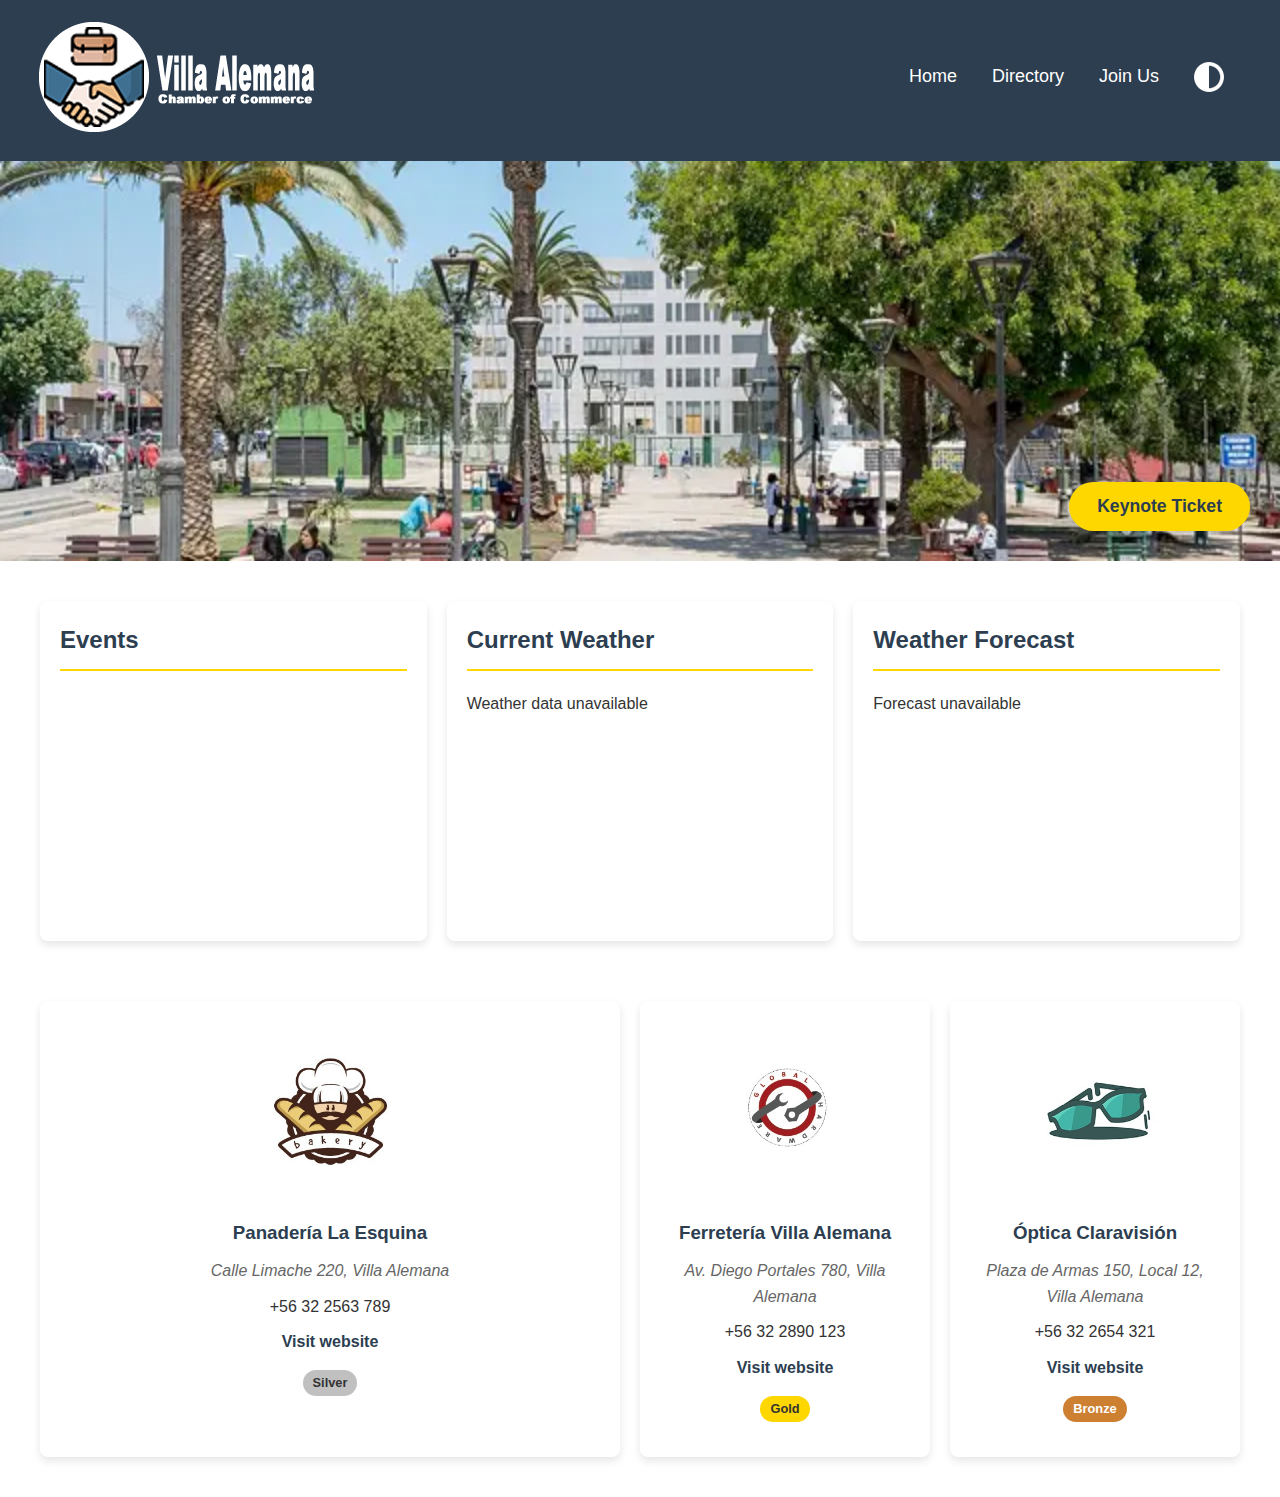
<file: chamber/index.html>
<!DOCTYPE html>
<html lang="en">
<head>
  <meta charset="UTF-8">
  <meta name="viewport" content="width=device-width, initial-scale=1.0">
  <link rel="icon" href="favicon.png" type="image/png">
  <meta name="author" content="Cristian Orrego">
  <link rel="stylesheet" href="styles/style.css">
  <script src="scripts/scripts.js" defer></script>
  <link rel="stylesheet" href="https://cdnjs.cloudflare.com/ajax/libs/font-awesome/6.5.0/css/all.min.css">
  <title>Villa Alemana Chamber of Commerce</title>
  <meta name="description" content="Discover local businesses in Villa Alemana, Chile">
  </head>
  <body>
    <header>
      <div class="header-container">
        <div class="logo">
          <img src="images/logo.png" alt="Villa Alemana Chamber" class="profile-photo">
        </div>
        <nav>
          <ul class="nav-links" id="nav-links">
            <li><a href="index.html">Home</a></li>
            <li><a href="directory.html">Directory</a></li>
            <li><a href="join.html">Join Us</a></li>
            <li><img src="images/contrast-icon.png" alt="Alto Contraste"></li>
          </ul>
          <div class="hamburger" id="hamburger">
            <i class="fas fa-bars"></i>
          </div>
        </nav>
      </div>
    </header>
    <main>
      <section class="hero">
      <button class="keynote-ticket-btn">Keynote Ticket</button>
      </section>
      <section class="cards-container">
      <div class="card first-row-left">
        <h2>Events</h2>
        <div class="events-content">
          
        </div>
      </div>
      <div class="card first-row-right">
        <h2>Current Weather</h2>
        <div class="weather-current">
          
        </div>
      </div>
      <div class="card first-row-right">
        <h2>Weather Forecast</h2>
        <div class="weather-forecast">
          
        </div>
      </div>
    </section>

    
    <section class="cards-container">
      <div class="card second-row">
        <div class="business-card">
       
        </div>
      </div>
      <div class="card second-row">
        <div class="business-card">
         
        </div>
      </div>
      <div class="card second-row">
        <div class="business-card">
          
        </div>
      </div>
    </section>
    </main>
    </body>
    </html>
</file>
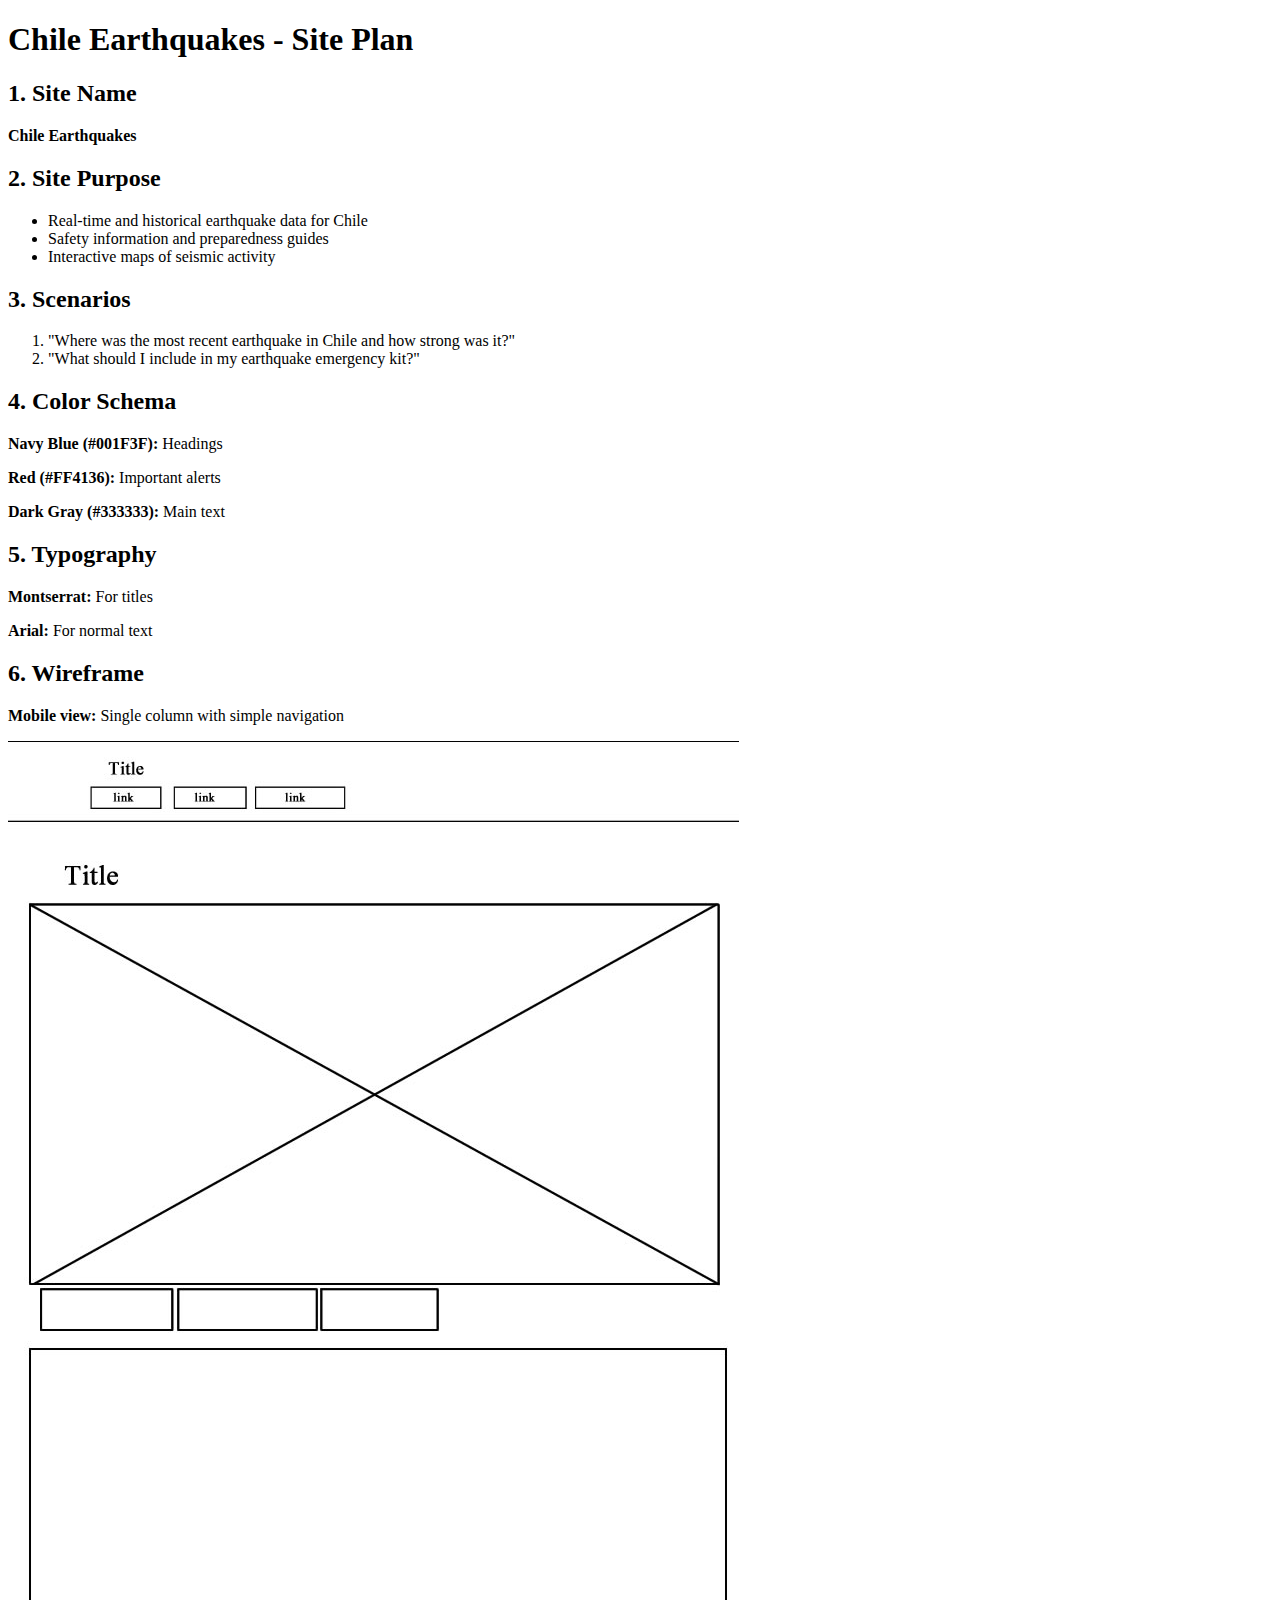
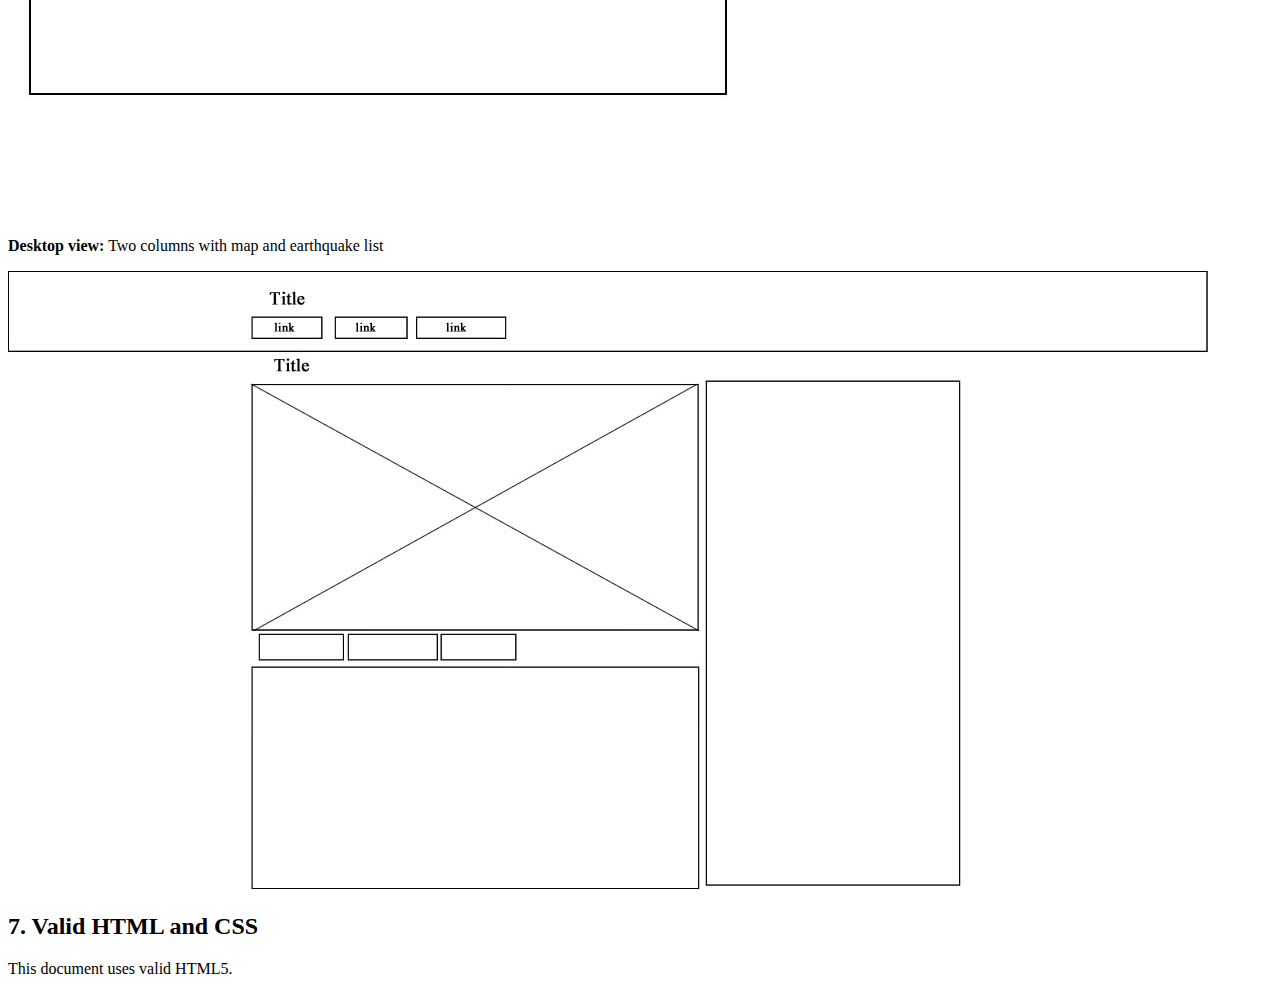
<file: seiteplan.html>
<!DOCTYPE html>
<html lang="en">
<head>
    <meta charset="UTF-8">
    <title>Chile Earthquakes - Site Plan</title>
</head>
<body>
    <h1>Chile Earthquakes - Site Plan</h1>

    <h2>1. Site Name</h2>
    <p><strong>Chile Earthquakes</strong></p>
  
    <h2>2. Site Purpose</h2>
    <ul>
        <li>Real-time and historical earthquake data for Chile</li>
        <li>Safety information and preparedness guides</li>
        <li>Interactive maps of seismic activity</li>
    </ul>

    <h2>3. Scenarios</h2>
    <ol>
        <li>"Where was the most recent earthquake in Chile and how strong was it?"</li>
        <li>"What should I include in my earthquake emergency kit?"</li>
    </ol>

    <h2>4. Color Schema</h2>
    <p><strong>Navy Blue (#001F3F):</strong> Headings</p>
    <p><strong>Red (#FF4136):</strong> Important alerts</p>
    <p><strong>Dark Gray (#333333):</strong> Main text</p>

    <h2>5. Typography</h2>
    <p><strong>Montserrat:</strong> For titles</p>
    <p><strong>Arial:</strong> For normal text</p>

    <h2>6. Wireframe</h2>
    <p><strong>Mobile view:</strong> Single column with simple navigation</p>
    <img src="m.jpg" alt="Wireframe móvil" style="max-width:100%; height:auto;">
    <p><strong>Desktop view:</strong> Two columns with map and earthquake list</p>
    <img src="d.jpg" alt="Wireframe Desktop" style="max-width:100%; height:auto;">
    <h2>7. Valid HTML and CSS</h2>
    <p>This document uses valid HTML5.</p>
</body>
</html>
</file>
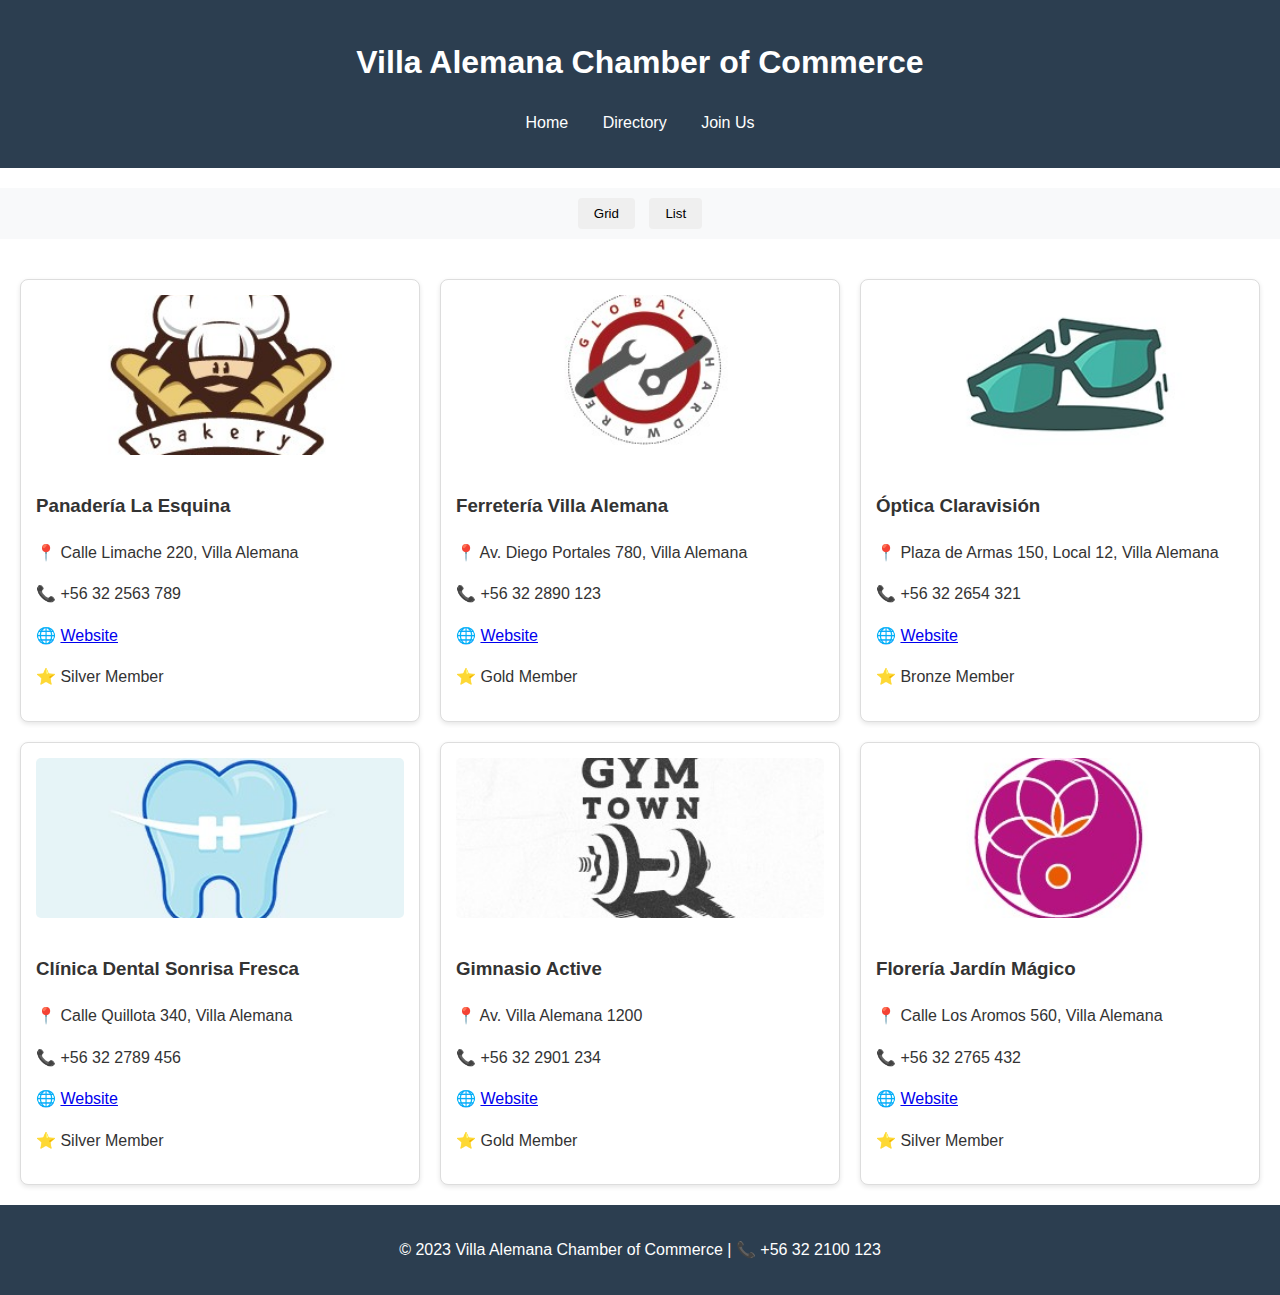
<file: chamber/directory.html>
<!DOCTYPE html>
<html lang="en">
<head>
  <meta charset="UTF-8">
  <meta name="viewport" content="width=device-width, initial-scale=1.0">
  <title>Business Directory | Villa Alemana Chamber</title>
  <meta name="description" content="Discover local businesses in Villa Alemana, Chile">
  <link rel="stylesheet" href="styles/directory.css">
</head>
<body>
  <header>
    <h1>Villa Alemana Chamber of Commerce</h1>
    <nav>
      <ul>
        <li><a href="index.html">Home</a></li>
        <li><a href="directory.html">Directory</a></li>
        <li><a href="join.html">Join Us</a></li>
      </ul>
    </nav>
  </header>

  <main>
    <div class="controls">
    <button id="grid-btn">Grid</button>
<button id="list-btn">List</button>
    </div>

    <div id="business-container" class="grid-view">
     
    </div>
  </main>

  <footer>
    <p>© 2023 Villa Alemana Chamber of Commerce | 📞 +56 32 2100 123</p>
  </footer>

  <script src="scripts/directory.js" defer></script>
</body>
</html>
</file>
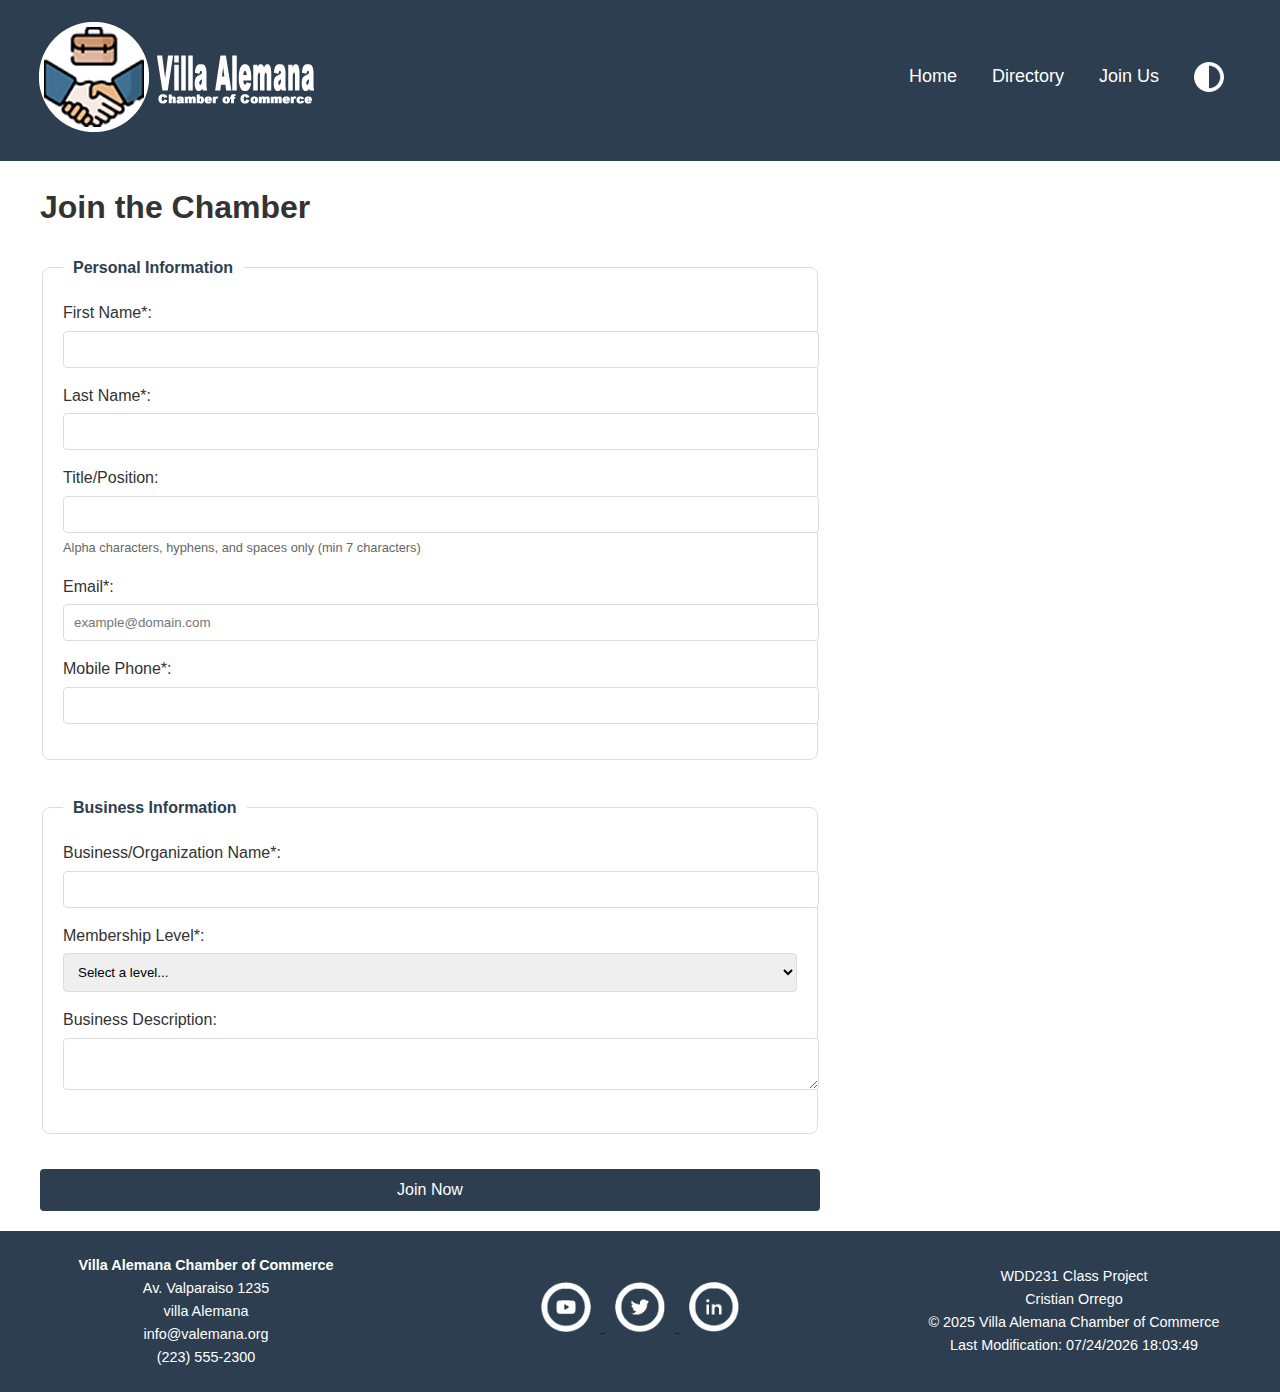
<file: chamber/join.html>
<!DOCTYPE html>
<html lang="en">
<head>
  <meta charset="UTF-8">
  <meta name="viewport" content="width=device-width, initial-scale=1.0">
  <link rel="icon" href="favicon.png" type="image/png">
  <meta name="author" content="Cristian Orrego">
  <link rel="stylesheet" href="styles/base.css">
  <script src="scripts/scripts.js" defer></script>
  <title>Join Villa Alemana Chamber of Commerce | Membership Application</title>
  <meta name="description" content="Apply to join the Villa Alemana Chamber of Commerce and access benefits for your business. Choose from NP, Bronze, Silver, or Gold membership levels.">
  <meta property="og:title" content="Join Villa Alemana Chamber of Commerce">
  <meta property="og:description" content="Become a member of Villa Alemana Chamber of Commerce and grow your business with our network and resources.">
  <meta property="og:image" content="https://github.com/0rregol/wdd231/blob/main/chamber/images/logo.png?raw=true">
  <meta property="og:url" content="https://0rregol.github.io/wdd231/chamber/join.html">
  <meta property="og:type" content="website">
</head>
  <body>
    <header>
      <div class="header-container">
        <div class="logo">
          <img src="images/logo.png" alt="Villa Alemana Chamber" class="profile-photo">
        </div>
        <nav>
          <ul class="nav-links" id="nav-links">
            <li><a href="index.html">Home</a></li>
            <li><a href="directory.html">Directory</a></li>
            <li><a href="join.html">Join Us</a></li>
            <li><img src="images/contrast-icon.png" alt="Alto Contraste"></li>
          </ul>
          <div class="hamburger" id="hamburger">
            <i class="fas fa-bars"></i>
          </div>
        </nav>
      </div>
    </header>
    <main class="join-container">
    <h1>Join the Chamber</h1>
    
    <div class="join-content">
      <form id="join-form" method="get" action="thankyou.html">
       
        <fieldset>
          <legend>Personal Information</legend>
          
          <label for="first-name">First Name*:
            <input type="text" id="first-name" name="first-name" required 
                   autocomplete="given-name" title="Please enter your first name">
          </label>
          
          <label for="last-name">Last Name*:
            <input type="text" id="last-name" name="last-name" required 
                   autocomplete="family-name" title="Please enter your last name">
          </label>
          
          <label for="title">Title/Position:
            <input type="text" id="title" name="title" 
                   autocomplete="organization-title" title="Your position in the organization"
                   pattern="[a-zA-Z\- ]{7,}">
            <span class="hint">Alpha characters, hyphens, and spaces only (min 7 characters)</span>
          </label>
          
          <label for="email">Email*:
            <input type="email" id="email" name="email" required 
                   autocomplete="email" title="Please enter your email address"
                   placeholder="example@domain.com">
          </label>
          
          <label for="phone">Mobile Phone*:
            <input type="tel" id="phone" name="phone" required 
                   autocomplete="tel" title="Please enter your phone number">
          </label>
        </fieldset>
        
        <fieldset>
          <legend>Business Information</legend>
          
          <label for="business-name">Business/Organization Name*:
            <input type="text" id="business-name" name="business-name" required 
                   autocomplete="organization" title="Please enter your business name">
          </label>
          
          <label for="membership-level">Membership Level*:
            <select id="membership-level" name="membership-level" required title="Select membership level">
              <option value="">Select a level...</option>
              <option value="np">NP Membership (Non-Profit)</option>
              <option value="bronze">Bronze Membership</option>
              <option value="silver">Silver Membership</option>
              <option value="gold">Gold Membership</option>
            </select>
          </label>
          
          <label for="description">Business Description:
            <textarea id="description" name="description" title="Describe your business"></textarea>
          </label>
          
          <input type="hidden" id="timestamp" name="timestamp">
        </fieldset>
        
        <button type="submit">Join Now</button>
      </form>
      
      <div class="membership-cards">
     
        <div class="membership-card" id="np-card">
          <h3>NP Membership</h3>
          <p>For non-profit organizations</p>
          <p>No fee</p>
          <button class="info-btn" data-modal="np-modal">View Benefits</button>
        </div>
        
        <div class="membership-card" id="bronze-card">
          <h3>Bronze Membership</h3>
          <p>Basic benefits</p>
          <button class="info-btn" data-modal="bronze-modal">View Benefits</button>
        </div>
        
        <div class="membership-card" id="silver-card">
          <h3>Silver Membership</h3>
          <p>Enhanced benefits</p>
          <button class="info-btn" data-modal="silver-modal">View Benefits</button>
        </div>
        
        <div class="membership-card" id="gold-card">
          <h3>Gold Membership</h3>
          <p>Premium benefits</p>
          <button class="info-btn" data-modal="gold-modal">View Benefits</button>
        </div>
      </div>
    </div>
    
  
    <div id="np-modal" class="modal">
      <div class="modal-content">
        <span class="close">&times;</span>
        <h3>NP Membership Benefits</h3>
        <ul>
          <li>Free listing in directory</li>
          <li>Access to networking events</li>
          <li>Monthly newsletter</li>
        </ul>
      </div>
    </div>
    
    <div id="bronze-modal" class="modal">
      <div class="modal-content">
        <span class="close">&times;</span>
        <h3>Bronze Membership Benefits</h3>
        <ul>
          <li>All NP benefits</li>
          <li>Business training sessions</li>
          <li>Discount on chamber events</li>
        </ul>
      </div>
    </div>
    
    <div id="silver-modal" class="modal">
      <div class="modal-content">
        <span class="close">&times;</span>
        <h3>Silver Membership Benefits</h3>
        <ul>
          <li>All Bronze benefits</li>
          <li>Featured in newsletter</li>
          <li>Priority event registration</li>
        </ul>
      </div>
    </div>
    
    <div id="gold-modal" class="modal">
      <div class="modal-content">
        <span class="close">&times;</span>
        <h3>Gold Membership Benefits</h3>
        <ul>
          <li>All Silver benefits</li>
          <li>Homepage spotlight</li>
          <li>VIP event access</li>
          <li>Dedicated business consultant</li>
        </ul>
      </div>
    </div>
  </main>

    <footer class="footer">
  <div class="footer-left">
    <strong>Villa Alemana Chamber of Commerce</strong><br>
    Av. Valparaiso 1235<br>
    villa Alemana<br>
    info@valemana.org<br>
    (223) 555-2300
  </div>

  <div class="footer-center">
    <a href="#" aria-label="YouTube">
      <img src="images/youtube-icon.png" alt="YouTube" width="50" height="50">
    </a>
    <a href="#" aria-label="Twitter">
      <img src="images/twitter-icon.png" alt="Twitter" width="50" height="50">
    </a>
    <a href="#" aria-label="LinkedIn">
      <img src="images/linkedin-icon.png" alt="LinkedIn" width="50" height="50">
    </a>
  </div>

  <div class="footer-right">
    <p>WDD231 Class Project<br>
    Cristian Orrego<br>
    &copy; 2025 Villa Alemana Chamber of Commerce<br>
    Last Modification: <span id="lastModified"></span></p>
  </div>
</footer>
    </body>
    </html>
</file>
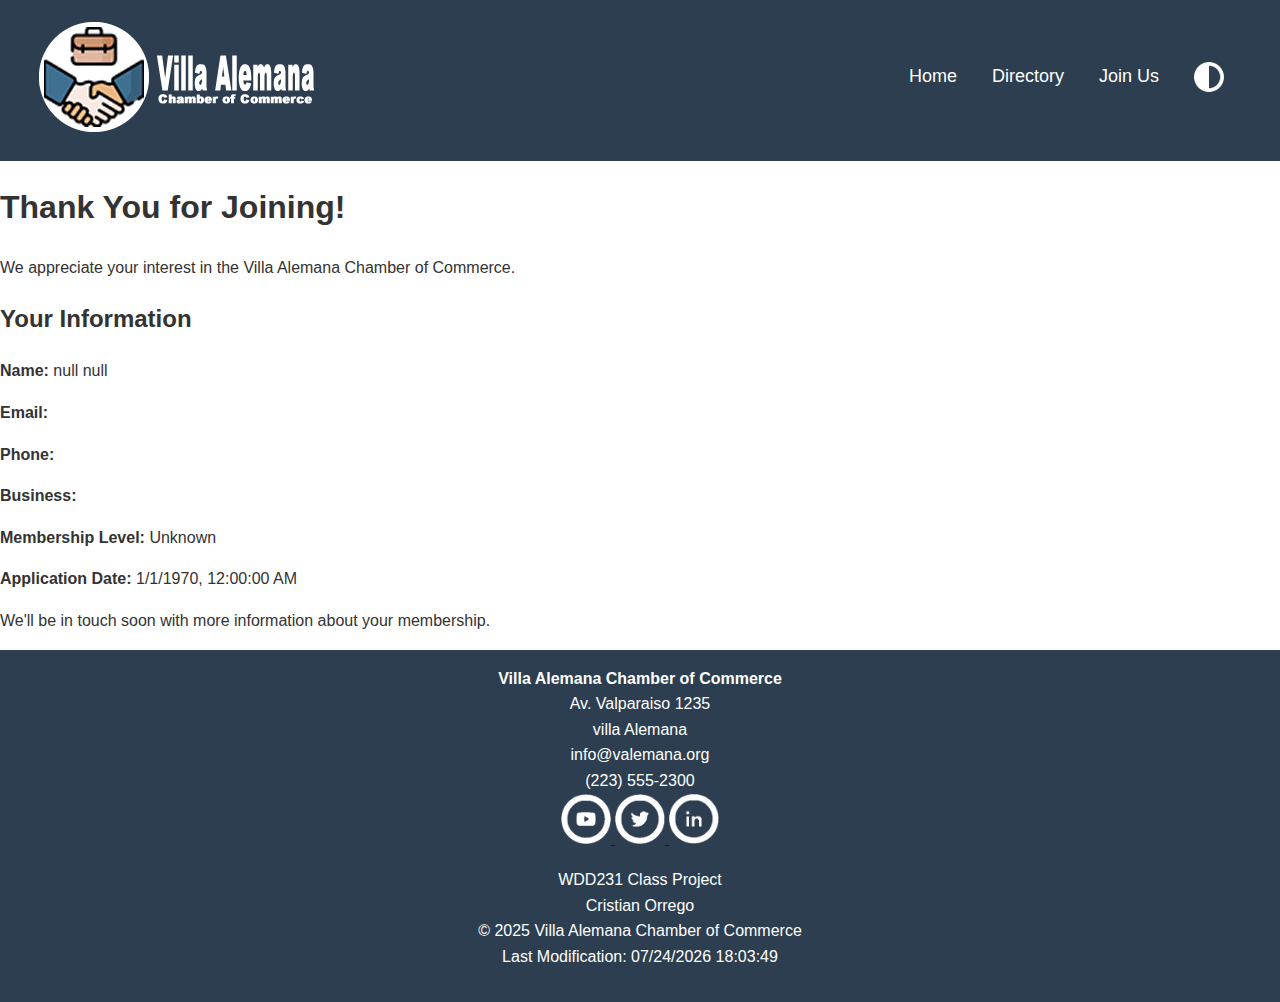
<file: chamber/thankyou.html>
<!DOCTYPE html>
<html lang="en">
<head>
  <meta charset="UTF-8">
  <meta name="viewport" content="width=device-width, initial-scale=1.0">
  <link rel="icon" href="favicon.png" type="image/png">
  <meta name="author" content="Cristian Orrego">
  <link rel="stylesheet" href="styles/style.css">
  <script src="scripts/scripts.js" defer></script>
  <link rel="stylesheet" href="https://cdnjs.cloudflare.com/ajax/libs/font-awesome/6.5.0/css/all.min.css">
  <title>Villa Alemana Chamber of Commerce</title>
  <meta name="description" content="Discover local businesses in Villa Alemana, Chile">
  </head>
  <body>
    <header>
      <div class="header-container">
        <div class="logo">
          <img src="images/logo.png" alt="Villa Alemana Chamber" class="profile-photo">
        </div>
        <nav>
          <ul class="nav-links" id="nav-links">
            <li><a href="index.html">Home</a></li>
            <li><a href="directory.html">Directory</a></li>
            <li><a href="join.html">Join Us</a></li>
            <li><img src="images/contrast-icon.png" alt="Alto Contraste"></li>
          </ul>
          <div class="hamburger" id="hamburger">
            <i class="fas fa-bars"></i>
          </div>
        </nav>
      </div>
    </header>
     <main class="thank-you">
    <h1>Thank You for Joining!</h1>
    <p>We appreciate your interest in the Villa Alemana Chamber of Commerce.</p>
    
    <div class="user-info">
      <h2>Your Information</h2>
      <p><strong>Name:</strong> <span id="display-name"></span></p>
      <p><strong>Email:</strong> <span id="display-email"></span></p>
      <p><strong>Phone:</strong> <span id="display-phone"></span></p>
      <p><strong>Business:</strong> <span id="display-business"></span></p>
      <p><strong>Membership Level:</strong> <span id="display-level"></span></p>
      <p><strong>Application Date:</strong> <span id="display-date"></span></p>
    </div>
    
    <p>We'll be in touch soon with more information about your membership.</p>
  </main>
    <footer class="footer">
  <div class="footer-left">
    <strong>Villa Alemana Chamber of Commerce</strong><br>
    Av. Valparaiso 1235<br>
    villa Alemana<br>
    info@valemana.org<br>
    (223) 555-2300
  </div>

  <div class="footer-center">
    <a href="#" aria-label="YouTube">
      <img src="images/youtube-icon.png" alt="YouTube" width="50" height="50">
    </a>
    <a href="#" aria-label="Twitter">
      <img src="images/twitter-icon.png" alt="Twitter" width="50" height="50">
    </a>
    <a href="#" aria-label="LinkedIn">
      <img src="images/linkedin-icon.png" alt="LinkedIn" width="50" height="50">
    </a>
  </div>

  <div class="footer-right">
    <p>WDD231 Class Project<br>
    Cristian Orrego<br>
    &copy; 2025 Villa Alemana Chamber of Commerce<br>
    Last Modification: <span id="lastModified"></span></p>
  </div>
</footer>
    </body>
    </html>
</file>
<file: chamber/styles/style.css>
body {
  font-family: 'Segoe UI', Tahoma, Geneva, Verdana, sans-serif;
  margin: 0;
  padding: 0;
  line-height: 1.6;
  color: #333;
}

header, footer {
  background-color: #2c3e50;
  color: white;
  text-align: center;
  padding: 1rem;
}
.header-container {
    display: flex;
    justify-content: space-between;
    align-items: center;
    padding: 0 20px;
}

nav {
    display: flex;
    align-items: center;
    padding: 20px 20px;
    width: auto;
    flex-direction: row;
    text-align: right;
}

.nav-links {
    display: flex;
    gap: 35px;
    list-style: none;
    margin: 0;
    padding: 0;
}

.nav-links li {
    margin: 0;
    list-style: none;
    display: inline;
}

.nav-links a {
    text-decoration: none;
    color: white;
    font-size: 18px;
}

.nav-links a:hover {
    color: #FFD700;
}

.nav-links a.active {
    color: #969393;
}

.hamburger {
    display: none;
    flex-direction: column;
    cursor: pointer;
}
.hero {
    position: relative;
    background-image: url('../images/hero.webp');
    background-size: cover;
    background-position: center;
    height: 400px;
    display: flex;
    justify-content: center;
    align-items: center;
    color: white;
}

.hero .keynote-ticket-btn {
    position: absolute;
    right: 30px;
    bottom: 30px;
    background-color: #FFD700;
    color: #2c3e50;
    border: none;
    padding: 14px 28px;
    border-radius: 25px;
    font-size: 1.1rem;
    font-weight: bold;
    cursor: pointer;
    box-shadow: 0 4px 12px rgba(44,62,80,0.15);
    transition: background 0.2s, color 0.2s;
    z-index: 10;
}

.hero .keynote-ticket-btn:hover {
    background-color: #2c3e50;
    color: #FFD700;
    border: 2px solid #FFD700;
}
.cards-container {
  display: grid;
  grid-template-columns: 2fr 1fr 1fr;
  gap: 20px;
  padding: 20px;
  margin: 20px auto;
  max-width: 1200px;
}

.card {
  background-color: white;
  border-radius: 8px;
  box-shadow: 0 4px 8px rgba(0, 0, 0, 0.1);
  padding: 20px;
  min-height: 300px;
}

.card h2 {
  color: #2c3e50;
  margin-top: 0;
  border-bottom: 2px solid #FFD700;
  padding-bottom: 10px;
}


.cards-container:nth-of-type(2) {
  grid-template-columns: 1fr 1fr 1fr;
}

.business-card {
  text-align: center;
  padding: 15px;
  height: 100%;
  display: flex;
  flex-direction: column;
  align-items: center;
}

.business-card img {
  width: 100%;
  max-height: 150px;
  object-fit: cover;
  border-radius: 8px;
  margin-bottom: 15px;
}

.business-card h3 {
  color: #2c3e50;
  margin: 10px 0 5px;
}

.business-address {
  font-style: italic;
  color: #666;
  margin: 5px 0;
}

.business-phone, .business-url {
  margin: 5px 0;
}

.business-url a {
  color: #2c3e50;
  text-decoration: none;
  font-weight: bold;
}

.business-url a:hover {
  color: #FFD700;
}

.membership-badge {
  display: inline-block;
  padding: 3px 10px;
  border-radius: 15px;
  font-size: 0.8rem;
  font-weight: bold;
  margin-top: 10px;
}

.membership-badge.gold {
  background-color: gold;
  color: #333;
}

.membership-badge.silver {
  background-color: silver;
  color: #333;
}

.membership-badge.bronze {
  background-color: #cd7f32;
  color: white;
}



@media only screen and (max-width: 769px) {
    nav {
        justify-content: space-between;
    }
    .nav-links {
        display: none;
        position: absolute;
        top: 140px;
        right: 0;
        background-color: #2c3e50;;
        width: 100%;
        flex-direction: column;
        text-align: center;
        margin-top: 0;
        z-index: 1000;
    }
    .nav-links li {
        margin: 15px 0;
        text-align: center;
        display: block;
    }
    .hamburger {
        display: flex;
        z-index: 999;
        align-items: center;
    }
    .nav-links.show {
        display: flex;
        background-color: #2c3e50;;
    }
     .cards-container {
    grid-template-columns: 1fr;
  }
  
  .cards-container:nth-of-type(2) {
    grid-template-columns: 1fr;
  }
}
</file>
<file: chamber/styles/directory.css>
body {
  font-family: 'Segoe UI', Tahoma, Geneva, Verdana, sans-serif;
  margin: 0;
  padding: 0;
  line-height: 1.6;
  color: #333;
}

header, footer {
  background-color: #2c3e50;
  color: white;
  text-align: center;
  padding: 1rem;
}

nav ul {
  padding: 0;
  list-style: none;
}

nav li {
  display: inline-block;
  margin: 0 15px;
}

nav a {
  color: white;
  text-decoration: none;
  font-weight: 500;
}

.controls {
  text-align: center;
  margin: 20px 0;
  padding: 10px;
  background-color: #f8f9fa;
}

.controls button {
  padding: 8px 16px;
  margin: 0 5px;
  border: none;
  border-radius: 4px;
  cursor: pointer;
  transition: all 0.3s;
}

.controls button.active {
  background-color: #3498db;
  color: white;
}


.grid-view {
  display: grid;
  grid-template-columns: repeat(auto-fill, minmax(300px, 1fr));
  gap: 20px;
  padding: 20px;
}


@media (max-width: 768px) {
  .grid-view {
    grid-template-columns: 1fr;
  }
}

.business-card {
  border: 1px solid #ddd;
  border-radius: 8px;
  padding: 15px;
  background: white;
  box-shadow: 0 2px 5px rgba(0,0,0,0.1);
}

.business-card img {
  width: 100%;
  height: 160px;
  object-fit: cover;
  border-radius: 5px;
  margin-bottom: 10px;
}

.list-view {
  display: block;
  padding: 20px;
}

.list-view .business-card {
  display: flex;
  align-items: center;
  margin-bottom: 15px;
  border-bottom: 1px solid #eee;
  padding-bottom: 15px;
}

.list-view .business-card img {
  display: none;
}

.list-view .business-card > div {
  margin-left: 15px;
}
</file>
<file: chamber/styles/base.css>
body {
  font-family: 'Segoe UI', Tahoma, Geneva, Verdana, sans-serif;
  margin: 0;
  padding: 0;
  line-height: 1.6;
  color: #333;
}

header, footer {
  background-color: #2c3e50;
  color: white;
  text-align: center;
  padding: 1rem;
}
.header-container {
    display: flex;
    justify-content: space-between;
    align-items: center;
    padding: 0 20px;
}

nav {
    display: flex;
    align-items: center;
    padding: 20px 20px;
    width: auto;
    flex-direction: row;
    text-align: right;
}

.nav-links {
    display: flex;
    gap: 35px;
    list-style: none;
    margin: 0;
    padding: 0;
}

.nav-links li {
    margin: 0;
    list-style: none;
    display: inline;
}

.nav-links a {
    text-decoration: none;
    color: white;
    font-size: 18px;
}

.nav-links a:hover {
    color: #a7a7a7;
}

.nav-links a.active {
    color: #969393;
}

.hamburger {
    display: none;
    flex-direction: column;
    cursor: pointer;
}
.hero {
    position: relative;
    background-image: url('../images/hero.webp');
    background-size: cover;
    background-position: center;
    height: 400px;
    display: flex;
    justify-content: center;
    align-items: center;
    color: white;
}

.hero .keynote-ticket-btn {
    position: absolute;
    right: 30px;
    bottom: 30px;
    background-color: #FFD700;
    color: #2c3e50;
    border: none;
    padding: 14px 28px;
    border-radius: 25px;
    font-size: 1.1rem;
    font-weight: bold;
    cursor: pointer;
    box-shadow: 0 4px 12px rgba(44,62,80,0.15);
    transition: background 0.2s, color 0.2s;
    z-index: 10;
}

.hero .keynote-ticket-btn:hover {
    background-color: #2c3e50;
    color: #FFD700;
    border: 2px solid #FFD700;
}
.cards-container {
  display: grid;
  gap: 20px;
  padding: 20px;
  margin: 20px auto;
  max-width: 1200px;
}

.cards-container.first-row {
  grid-template-columns: 2fr 1fr 1fr;
}

.cards-container.second-row {
  grid-template-columns: 1fr 1fr 1fr;
}
.card {
  background-color: white;
  border-radius: 8px;
  box-shadow: 0 4px 8px rgba(0, 0, 0, 0.1);
  padding: 20px;
  min-height: 300px;
}

.card h2 {
  color: #2c3e50;
  margin-top: 0;
  border-bottom: 2px solid #000000;
  padding-bottom: 10px;
}


.business-card {
  text-align: center;
  padding: 15px;
  height: 100%;
  display: flex;
  flex-direction: column;
  align-items: center;
}

.business-card img {
  width: 100%;
  max-height: 150px;
  object-fit: cover;
  border-radius: 8px;
  margin-bottom: 15px;
}

.business-card h3 {
  color: #2c3e50;
  margin: 10px 0 5px;
}

.business-address {
  font-style: italic;
  color: #666;
  margin: 5px 0;
}

.business-phone, .business-url {
  margin: 5px 0;
}

.business-url a {
  color: #2c3e50;
  text-decoration: none;
  font-weight: bold;
}

.business-url a:hover {
  color: #2c3e50;
}



.footer {
  display: flex;
  justify-content: space-between;
  align-items: center;
  padding: 20px;
  flex-wrap: wrap;
  font-family: sans-serif;
}

.footer-left,
.footer-right {
  width: 30%;
  font-size: 0.9rem;
  color: #ffffff;
}

.footer-center {
  width: 40%;
  text-align: center;
}

.footer-center a img {
  
  margin: 0 10px;
  transition: filter 0.3s;
}

.weather-info {
  display: flex;
  align-items: center;
  max-width: 500px;
  margin: auto;
  
}

.weather-left {
  flex: 1;
  display: flex;
  justify-content: center;
  align-items: center;
}

.weather-icon {
  width: 100px;
  height: 100px;
}

.weather-right {
  flex: 2;
  padding-left: 20px;
  color: #333;
}

.weather-right .temperature {
  font-size: 2rem;
  font-weight: bold;
  color: #0077b6;
  margin: 0 0 10px;
}

.weather-right .description {
  font-size: 1.1rem;
  font-style: italic;
  margin-bottom: 10px;
}

.weather-right p {
  margin: 4px 0;
}
.join-container {
  max-width: 1200px;
  margin: 20px auto;
  padding: 0 20px;
}

.join-content {
  display: grid;
  gap: 30px;
}

@media (min-width: 769px) {
  .join-content {
    grid-template-columns: 2fr 1fr;
  }
}

form {
  display: grid;
  gap: 15px;
}

fieldset {
  border: 1px solid #ddd;
  border-radius: 8px;
  padding: 20px;
  margin-bottom: 20px;
}

legend {
  padding: 0 10px;
  font-weight: bold;
  color: #2c3e50;
}

label {
  display: block;
  margin-bottom: 15px;
}

input, select, textarea {
  width: 100%;
  padding: 10px;
  border: 1px solid #ddd;
  border-radius: 4px;
  margin-top: 5px;
}

.hint {
  font-size: 0.8rem;
  color: #666;
  display: block;
  margin-top: 5px;
}

button[type="submit"] {
  background-color: #2c3e50;
  color: white;
  padding: 12px 24px;
  border: none;
  border-radius: 4px;
  cursor: pointer;
  font-size: 1rem;
  transition: background-color 0.3s;
}

button[type="submit"]:hover {
  background-color: #1a252f;
}


.membership-cards {
  display: grid;
  gap: 15px;
}

.membership-card {
  background-color: white;
  border-radius: 8px;
  box-shadow: 0 4px 8px rgba(0, 0, 0, 0.1);
  padding: 20px;
  text-align: center;
  opacity: 0;
  transform: translateY(20px);
  animation: fadeInUp 0.5s forwards;
}

.membership-card:nth-child(1) { animation-delay: 0.2s; }
.membership-card:nth-child(2) { animation-delay: 0.4s; }
.membership-card:nth-child(3) { animation-delay: 0.6s; }
.membership-card:nth-child(4) { animation-delay: 0.8s; }

@keyframes fadeInUp {
  to {
    opacity: 1;
    transform: translateY(0);
  }
}

.membership-card h3 {
  color: #2c3e50;
  margin-top: 0;
}

.info-btn {
  background-color: #2c3e50;
  color: #ffffff;
  border: none;
  padding: 8px 16px;
  border-radius: 4px;
  cursor: pointer;
  margin-top: 10px;
  transition: background-color 0.3s;
}

.info-btn:hover {
  background-color: #5a7fa3;
}


.modal {
  display: none;
  position: fixed;
  z-index: 1001;
  left: 0;
  top: 0;
  width: 100%;
  height: 100%;
  background-color: rgba(0,0,0,0.5);
}

.modal-content {
  background-color: white;
  margin: 10% auto;
  padding: 20px;
  border-radius: 8px;
  width: 80%;
  max-width: 500px;
  position: relative;
}

.close {
  position: absolute;
  right: 15px;
  top: 10px;
  font-size: 24px;
  cursor: pointer;
}

.thank-you {
  max-width: 800px;
  margin: 40px auto;
  padding: 20px;
  text-align: center;
}

.user-info {
  background-color: white;
  border-radius: 8px;
  box-shadow: 0 4px 8px rgba(0,0,0,0.1);
  padding: 30px;
  margin-top: 30px;
  text-align: left;
}

.user-info p {
  margin: 15px 0;
  padding-bottom: 10px;
  border-bottom: 1px solid #eee;
}
@media only screen and (max-width: 769px) {
    nav {
        justify-content: space-between;
    }
    .nav-links {
        display: none;
        position: absolute;
        top: 140px;
        right: 0;
        background-color: #2c3e50;;
        width: 100%;
        flex-direction: column;
        text-align: center;
        margin-top: 0;
        z-index: 1000;
    }
    .nav-links li {
        margin: 15px 0;
        text-align: center;
        display: block;
    }
    .hamburger {
        display: flex;
        z-index: 999;
        align-items: center;
    }
    .nav-links.show {
        display: flex;
        background-color: #2c3e50;;
    }
     .cards-container {
    grid-template-columns: 1fr;
  }
  
  .cards-container:nth-of-type(2) {
    grid-template-columns: 1fr;
  }
}
</file>
